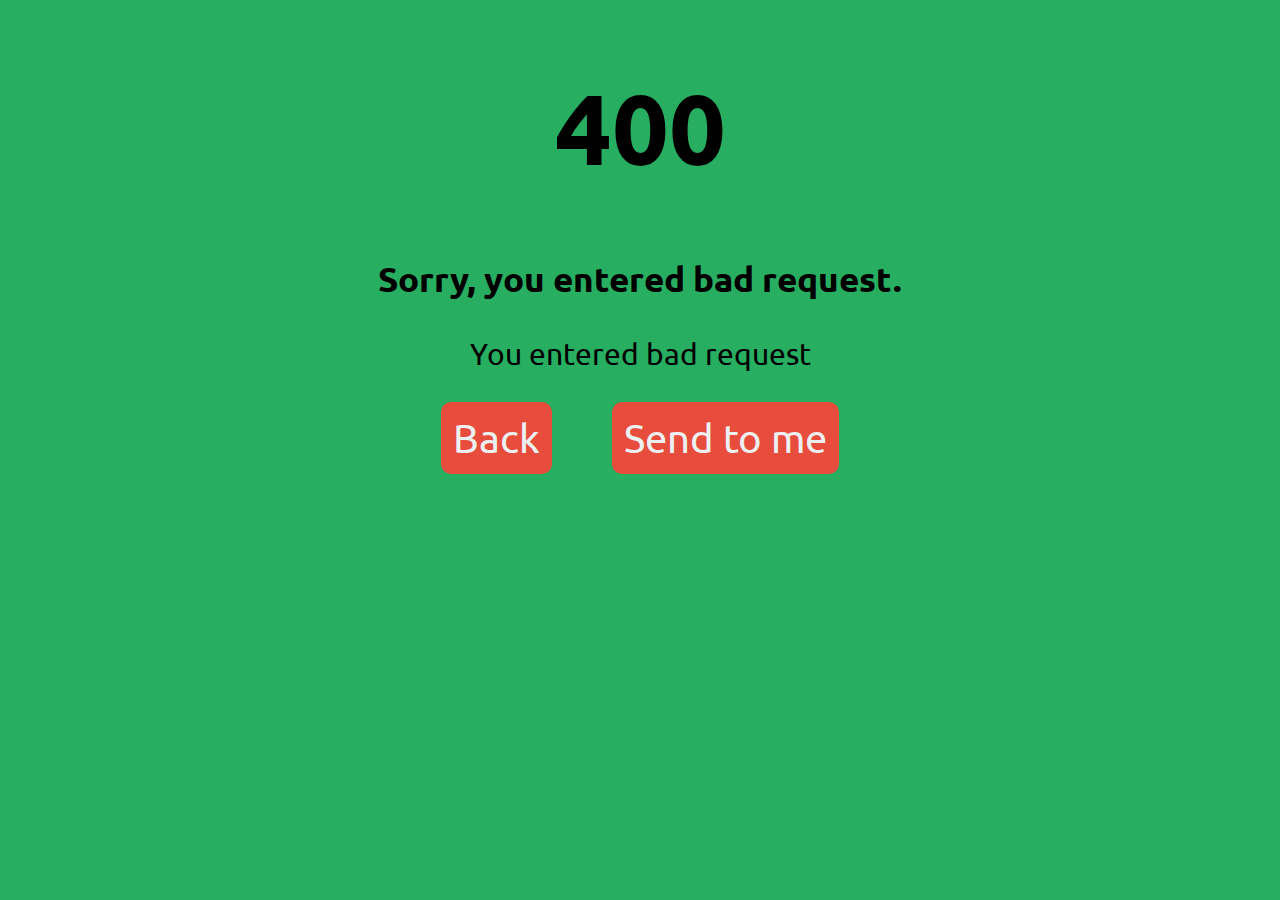
<file: error/400/index.html>
<!DOCTYPE html>
<html lang="en">
<head>
    <meta charset="UTF-8">
    <meta http-equiv="X-UA-Compatible" content="IE=edge">
    <meta name="viewport" content="width=device-width, initial-scale=1.0">
    <title>Sorry, page is not found</title>
    <style>
        @import url('https://fonts.googleapis.com/css2?family=Ubuntu:wght@500&display=swap');
        body {
            font-family: "ubuntu", sans-serif;
            font-size: 30px;
            text-align: center;
            background-color: #27ae60;
        }

        .container h1 {
            font-size: 100px;
        }

        .container .buttons a {
            margin: 0 30px;
            text-decoration: none;
            color: #ecf0f1;
            background-color: #e74c3c;
            padding: 10px;
            font-size: 40px;
            border-radius: 10px;
            border: 2px solid #e74c3c;
            transition: .3s all ease;
        }

        .container .buttons a:hover {
            background-color: transparent;
            color: #e74c3c;
        }

        .container .buttons {
            display: flex;
            justify-content: center;
        }

        @media (max-width: 480px) {
            .container .buttons {
                flex-direction: column;
            }

            .container .buttons a {
                margin: 10px 0;
            }
        }

        @media (max-width: 479px) {
            .container {
                font-size: 20px;
            }
        }
    </style>
</head>
<body>
    <div class="container">
        <h1>400</h1>
        <h3>Sorry, you entered bad request.</h3>
        <p>You entered bad request</p>
        <div class="buttons">
            <a href="javascript:javascript:history.go(-1)" class="button">Back</a>
            <a href="mailto:codinghard.09@gmail.com" class="button">Send to me</a>
        </div>
    </div>
</body>
</html>
</file>
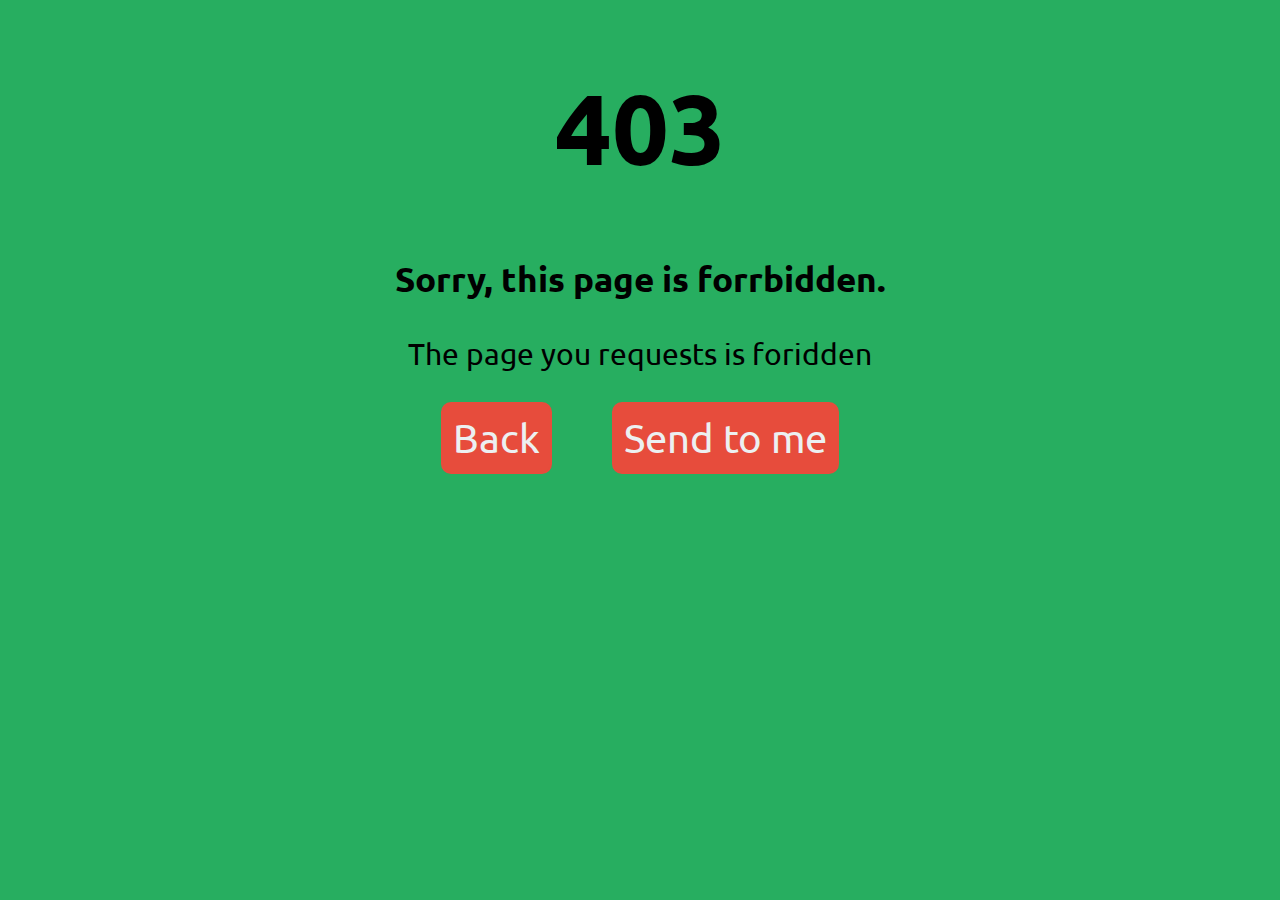
<file: error/403/index.html>
<!DOCTYPE html>
<html lang="en">
<head>
    <meta charset="UTF-8">
    <meta http-equiv="X-UA-Compatible" content="IE=edge">
    <meta name="viewport" content="width=device-width, initial-scale=1.0">
    <title>Sorry, page is not found</title>
    <style>
        @import url('https://fonts.googleapis.com/css2?family=Ubuntu:wght@500&display=swap');
        body {
            font-family: "ubuntu", sans-serif;
            font-size: 30px;
            text-align: center;
            background-color: #27ae60;
        }

        .container h1 {
            font-size: 100px;
        }

        .container .buttons a {
            margin: 0 30px;
            text-decoration: none;
            color: #ecf0f1;
            background-color: #e74c3c;
            padding: 10px;
            font-size: 40px;
            border-radius: 10px;
            border: 2px solid #e74c3c;
            transition: .3s all ease;
        }

        .container .buttons a:hover {
            background-color: transparent;
            color: #e74c3c;
        }

        .container .buttons {
            display: flex;
            justify-content: center;
        }

        @media (max-width: 480px) {
            .container .buttons {
                flex-direction: column;
            }

            .container .buttons a {
                margin: 10px 0;
            }
        }

        @media (max-width: 479px) {
            .container {
                font-size: 20px;
            }
        }
    </style>
</head>
<body>
    <div class="container">
        <h1>403</h1>
        <h3>Sorry, this page is forrbidden.</h3>
        <p>The page you requests is foridden</p>
        <div class="buttons">
            <a href="javascript:javascript:history.go(-1)" class="button">Back</a>
            <a href="mailto:codinghard.09@gmail.com" class="button">Send to me</a>
        </div>
    </div>
</body>
</html>
</file>
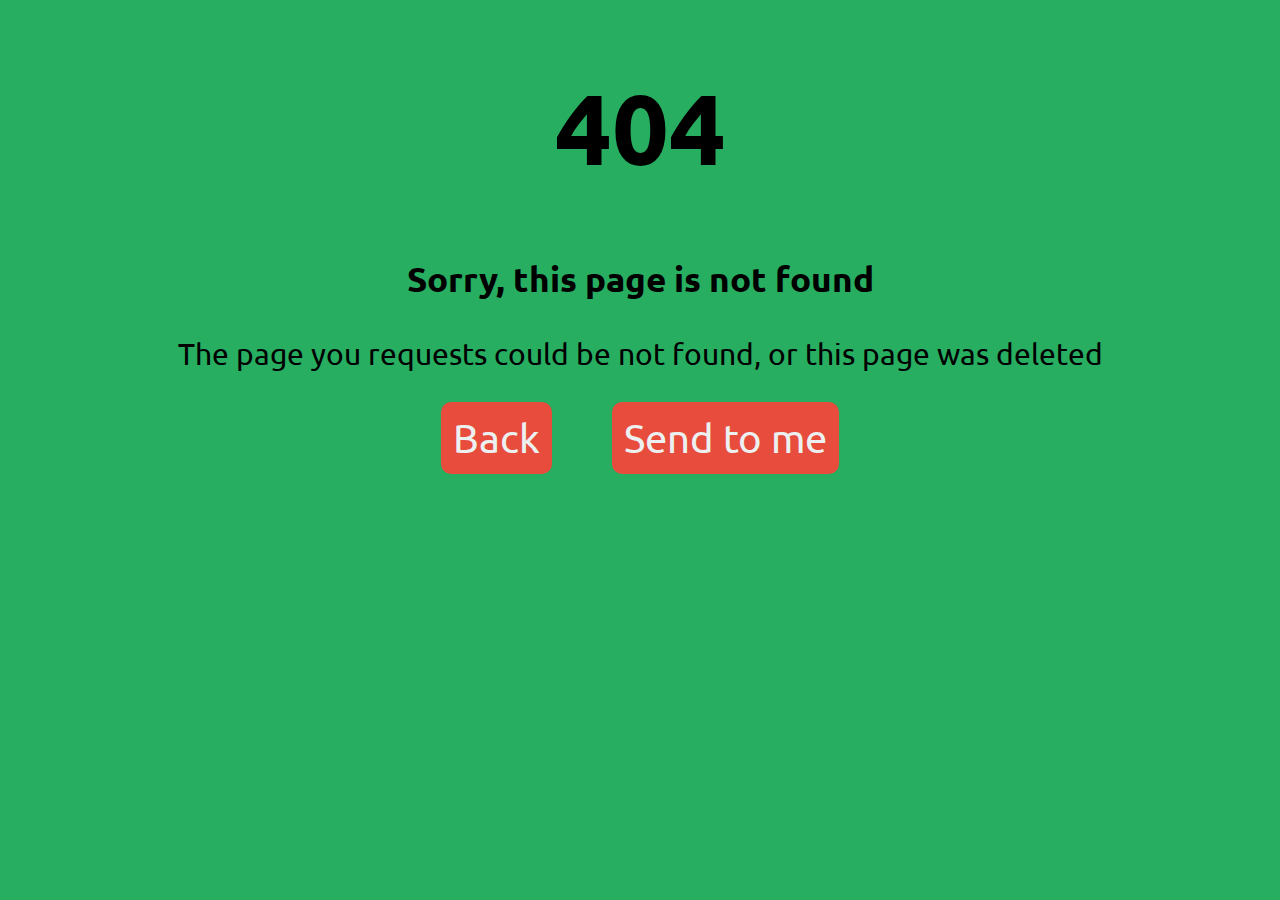
<file: error/404/index.html>
<!DOCTYPE html>
<html lang="en">
<head>
    <meta charset="UTF-8">
    <meta http-equiv="X-UA-Compatible" content="IE=edge">
    <meta name="viewport" content="width=device-width, initial-scale=1.0">
    <title>Sorry, page is not found</title>
    <style>
        @import url('https://fonts.googleapis.com/css2?family=Ubuntu:wght@500&display=swap');
        body {
            font-family: "ubuntu", sans-serif;
            font-size: 30px;
            text-align: center;
            background-color: #27ae60;
        }

        .container h1 {
            font-size: 100px;
        }

        .container .buttons a {
            margin: 0 30px;
            text-decoration: none;
            color: #ecf0f1;
            background-color: #e74c3c;
            padding: 10px;
            font-size: 40px;
            border-radius: 10px;
            border: 2px solid #e74c3c;
            transition: .3s all ease;
        }

        .container .buttons a:hover {
            background-color: transparent;
            color: #e74c3c;
        }

        .container .buttons {
            display: flex;
            justify-content: center;
        }

        @media (max-width: 480px) {
            .container .buttons {
                flex-direction: column;
            }

            .container .buttons a {
                margin: 10px 0;
            }
        }

        @media (max-width: 479px) {
            .container {
                font-size: 20px;
            }
        }
    </style>
</head>
<body>
    <div class="container">
        <h1>404</h1>
        <h3>Sorry, this page is not found</h3>
        <p>The page you requests could be not found, or this page was deleted</p>
        <div class="buttons">
            <a href="javascript:javascript:history.go(-1)" class="button">Back</a>
            <a href="mailto:codinghard.09@gmail.com" class="button">Send to me</a>
        </div>
    </div>
</body>
</html>
</file>
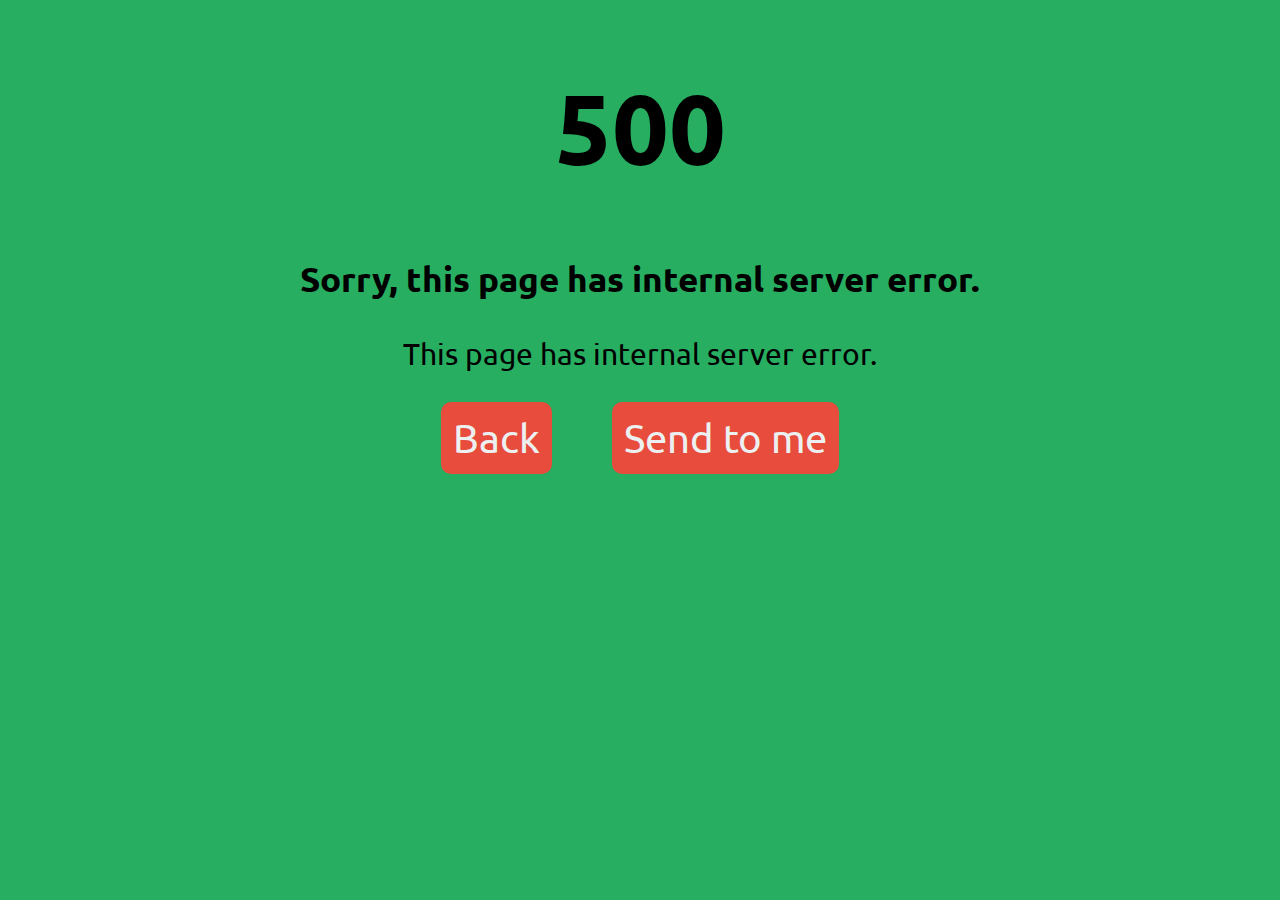
<file: error/505/index.html>
<!DOCTYPE html>
<html lang="en">
<head>
    <meta charset="UTF-8">
    <meta http-equiv="X-UA-Compatible" content="IE=edge">
    <meta name="viewport" content="width=device-width, initial-scale=1.0">
    <title>Sorry, page is not found</title>
    <style>
        @import url('https://fonts.googleapis.com/css2?family=Ubuntu:wght@500&display=swap');
        body {
            font-family: "ubuntu", sans-serif;
            font-size: 30px;
            text-align: center;
            background-color: #27ae60;
        }

        .container h1 {
            font-size: 100px;
        }

        .container .buttons a {
            margin: 0 30px;
            text-decoration: none;
            color: #ecf0f1;
            background-color: #e74c3c;
            padding: 10px;
            font-size: 40px;
            border-radius: 10px;
            border: 2px solid #e74c3c;
            transition: .3s all ease;
        }

        .container .buttons a:hover {
            background-color: transparent;
            color: #e74c3c;
        }

        .container .buttons {
            display: flex;
            justify-content: center;
        }

        @media (max-width: 480px) {
            .container .buttons {
                flex-direction: column;
            }

            .container .buttons a {
                margin: 10px 0;
            }
        }

        @media (max-width: 479px) {
            .container {
                font-size: 20px;
            }
        }
    </style>
</head>
<body>
    <div class="container">
        <h1>500</h1>
        <h3>Sorry, this page has internal server error.</h3>
        <p>This page has internal server error.</p>
        <div class="buttons">
            <a href="javascript:javascript:history.go(-1)" class="button">Back</a>
            <a href="mailto:codinghard.09@gmail.com" class="button">Send to me</a>
        </div>
    </div>
</body>
</html>
</file>
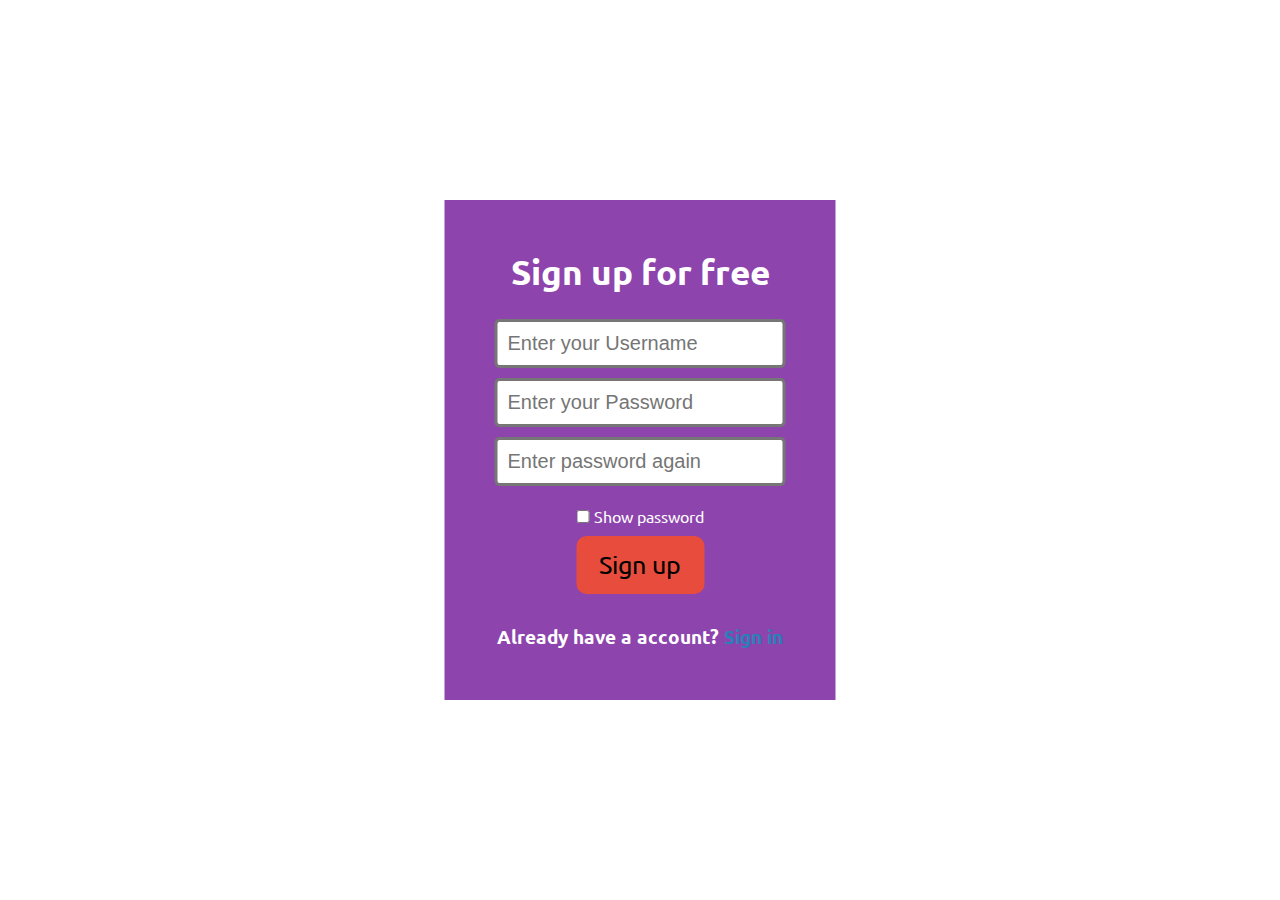
<file: register.html>
<!DOCTYPE html>
<html lang="en">
<head>
    <meta charset="UTF-8">
    <meta http-equiv="X-UA-Compatible" content="IE=edge">
    <meta name="viewport" content="width=device-width, initial-scale=1.0">
    <title>Register on codinHarr</title>
    <link rel="stylesheet" href="css/style.css">
    <style>
        body {
            background: url("https://wallpapercave.com/wp/wp9109423.jpg");
            background-repeat: no-repeat;
            background-size: cover;
            background-position: center;
            height: 100%;
            font-family: "ubuntu", sans-serif;
        }
        html {
            height: 100%;
        }

        .register div .errors {
            padding: 5px 0;
            text-align: left;
            font-family: "poppins", sans-serif;
            border: 1px solid gray; 
            border-radius: 5px;
            border-left: 7px solid #c0392b;
        }

        .register div .errors h3.errorText {
            margin: 10px 0;
            margin-left: 10px;

        }
        .register {
            position: absolute;
            top: 50%;
            left: 50%;
            transform: translate(-50%, -50%);
        }

        .register div.container {
            color: white;
            background-color: #8e44ad;
            padding: 50px 50px;
            text-align: center;
        }

        .register h2 {
            font-size: 35px;
            margin-bottom: 20px;
        }

        .register form input[type="text"], .register form input[type="password"] {
            font-size: 20px;
            margin: 5px 0;
            padding: 10px;
            outline: none;
            border-width: 3px;
            border-style: solid;
            border-radius: 5px;
            transition: .3s all ease;
        }

        .register form input[type="text"]:focus, .register form input[type="password"]:focus {
            border-color: #2980b9;
        }

        .register form input#confirm_password {
            margin-bottom: 20px;
        }

        .register form button {
            font-size: 25px;
            background-color: #e74c3c;
            outline: none;
            border: 3px solid #e74c3c; 
            padding: 10px 20px;
            margin-top: 10px;
            font-family: "ubuntu", sans-serif;
            border-radius: 10px;
            transition: .3s all ease;  
        }

        .register form button:hover {
            background-color: transparent;
            color: #e74c3c;
        }
        .register div h3 {
            color: #fff;
            margin-top: 30px;
        }

        h3 a {
            color: #2980b9;
            text-decoration: none;
        }
    </style>
</head>
<body>
    <div class="register">
        <div class="container">
            <h2 class="title">Sign up for free</h2>
            <div class="errors">
                <h3 class="errorText">Error</h3>
            </div>
            <form action="">
                <input type="text" name="" id="username" placeholder="Enter your Username" required> <br>
                <input type="password" name="" id="password" placeholder="Enter your Password" required>  <br>
                <input type="password" name="" id="confirm_password" placeholder="Enter password again" required> <br> 
                <input type="checkbox" name="" id="show_password"> <label for="show_password">Show password</label> <br> 

                <button id="submit">Sign up</button>
            </form>

            <h3>Already have a account? <a href="signin.html"> Sign in </a></h3>
        </div>
    </div>
    <script src="./js/script.js"></script>
</body>
</html>
</file>
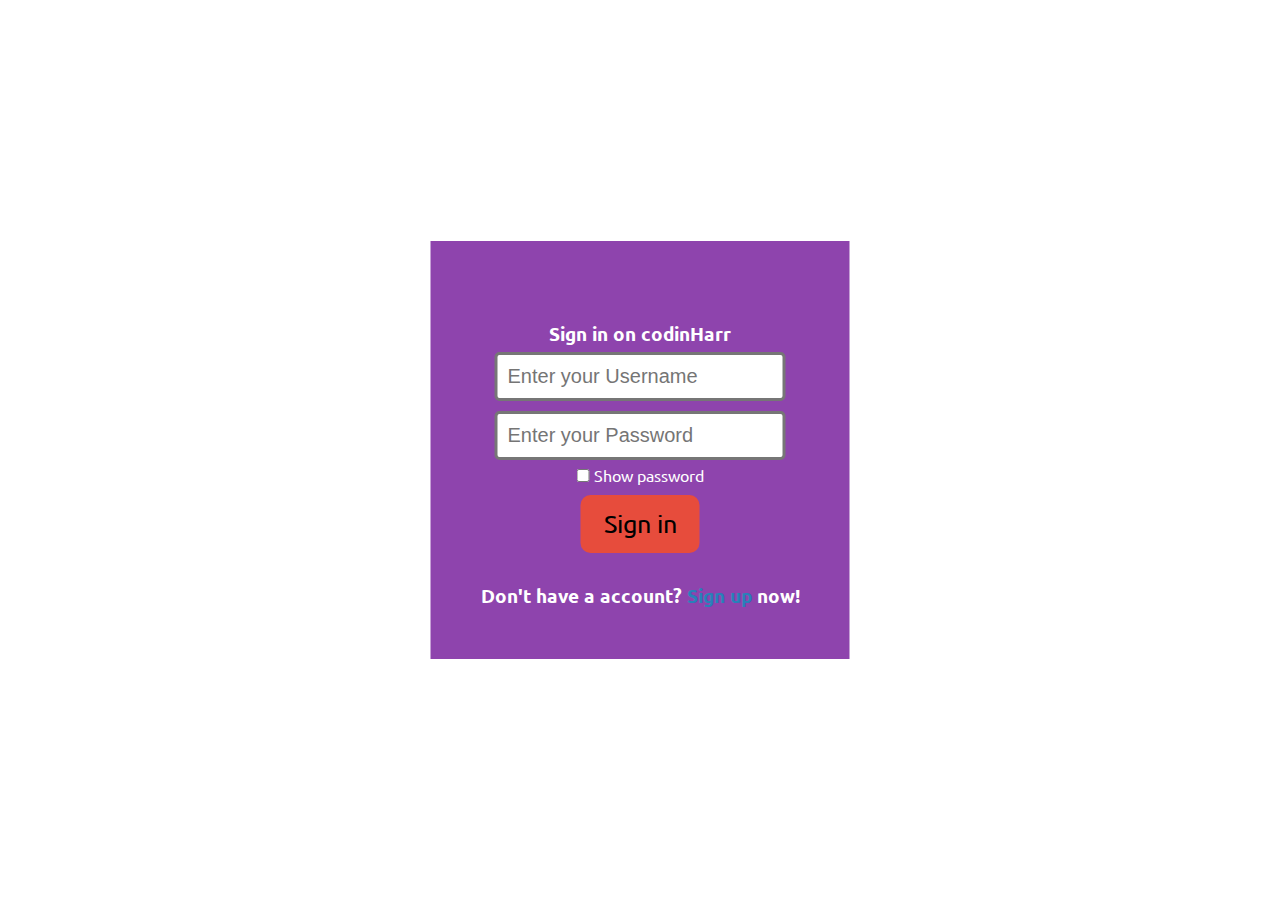
<file: signin.html>
<!DOCTYPE html>
<html lang="en">
<head>
    <meta charset="UTF-8">
    <meta http-equiv="X-UA-Compatible" content="IE=edge">
    <meta name="viewport" content="width=device-width, initial-scale=1.0">
    <title>Sign in to codinHarr</title>
    <link rel="stylesheet" href="css/style.css">
    <style>
        body {
            background: url("https://wallpapercave.com/wp/wp9109423.jpg");
            background-repeat: no-repeat;
            background-size: cover;
            background-position: center;
            height: 100%;
            font-family: "ubuntu", sans-serif;
        }
        html {
            height: 100%;
        }

        .register {
            position: absolute;
            top: 50%;
            left: 50%;
            transform: translate(-50%, -50%);
        }

        .register div {
            color: white;
            background-color: #8e44ad;
            padding: 50px;
            text-align: center;
        }

        .register h2 {
            font-size: 35px;
            margin-bottom: 20px;
        }

        .register form input[type="text"], .register form input[type="password"] {
            font-size: 20px;
            margin: 5px 0;
            padding: 10px;
            outline: none;
            border-width: 3px;
            border-style: solid;
            border-radius: 5px;
            transition: .3s all ease;
        }

        .register form input[type="text"]:focus, .register form input[type="password"]:focus {
            border-color: #2980b9;
        }

        .register form input#confirm_password {
            margin-bottom: 20px;
        }

        .register form button {
            font-size: 25px;
            background-color: #e74c3c;
            outline: none;
            border: 3px solid #e74c3c; 
            padding: 10px 20px;
            margin-top: 10px;
            font-family: "ubuntu", sans-serif;
            border-radius: 10px;
            transition: .3s all ease;  
        }

        .register form button:hover {
            background-color: transparent;
            color: #e74c3c;
        }

        .register div h3 {
            color: #fff;
            margin-top: 30px;
        }

        h3 a {
            color: #2980b9;
            text-decoration: none;
        }
    </style>
</head>
<body>
    <div class="register">
        <div>
            <h3 class="title">Sign in on codinHarr</h3>
            <form action="">
                <input type="text" name="" id="username" placeholder="Enter your Username" required> <br>
                <input type="password" name="" id="password" placeholder="Enter your Password" required> <br>
                <input type="checkbox" name="" id="show_password"> <label for="show_password">Show password</label> <br> 
                <button type="submit">Sign in</button>
            </form>

            <h3>Don't have a account? <a href="register.html"> Sign up </a> now!</h3>
        </div>
    </div>
    <script src="./js/script.js"></script>
    <script>
        var password_checkbox = document.getElementById("show_password");
        document.querySelector("input#password").type = "password";

        password_checkbox.addEventListener("click", function() {
            if (password_checkbox.checked) {
                document.querySelector("input#password").type = "text";
                document.querySelector("input#confirm_password").type = "text";
                console.log("Its checked")
            }

            else {
                document.querySelector("input#password").type = "password";
                document.querySelector("input#confirm_password").type = "password";
            }
        })

    </script>
</body>
</html>
</file>
<file: css/style.css>
@import url('https://fonts.googleapis.com/css2?family=Mochiy+Pop+One&family=Noto+Sans&family=Poppins:wght@400;500;600&family=Ubuntu:ital,wght@0,500;1,400&display=swap');

::-webkit-scrollbar {
    background: rgba(0, 0, 0, 0);
    width: 10px;
}

::-webkit-scrollbar-thumb {
    background-color: #27ae60;
    border-radius: 10px;
}

body {
    
}

* {
    margin: 0;
    padding: 0;
}

main {
    height: 90vh;
    background-image: url("https://wallpapercave.com/wp/wp6350573.jpg");
    background-size: cover;
    background-attachment: fixed;
    background-repeat: no-repeat;
}

main .container {
    padding: 10% 10%;
}

main .texts {
    color: #ecf0f1;
    font-family: 'ubuntu', sans-serif;
    font-size: 30px;
}

main .texts h3 span {
    color: #2980b9;
}

main button.register {
    background-color: #e74c3c;
    outline: none;
    border: none;
    margin-top: 20px;
    padding: 15px 20px;
    border-radius: 10px;
    border: 2px solid #e74c3c;
    transition: .3s all ease;
}

main button.register a {
    text-decoration: none;
    font-size: 30px;
    color: #ecf0f1;
    transition: .3s all ease;
}

main button.register:hover {
    background-color: transparent;
    cursor: pointer;
}

main button.register:hover a {
    color: #e74c3c;
}

@media (max-width: 580px) {
    main .container {
        padding: 20%, 30px;
    }
    .main {
        padding: 60px 0;
    }
}

/* now we make about us styles */ 

section.aboutUs {
    padding: 3%;
    font-family: "ubuntu", sans-serif;
    background-color: #d35400;
    color: #ecf0f1;
}

section.aboutUs .title {
    font-size: 60px;
    text-align: center;
    margin-bottom: 50px;
}

section.aboutUs div.aboutItems {
    display: grid;
    grid-template-columns: repeat(2,1fr);
}

section.aboutUs div.aboutItems div.left {
    text-align: center;
}

section.aboutUs div.aboutItems div.right .title {
    font-size: 40px;
}

section.aboutUs div.aboutItems div.right {

}

section.aboutUs div.aboutItems div.right .subtitle {
    font-size: 20px;
}

@media (max-width: 920px) {
    section.aboutUs div.aboutItems {
        grid-template-columns: repeat(1,1fr); 
    }

    section.aboutUs div.aboutItems div {
        
    }
}

section.aboutUs div.aboutItems div.right .title span {
    color: #3498db;
} 

/* now we making creation styles */

section.creations {
    background-color: #e67e22;
    color: #ecf0f1;
    padding: 3%;
    font-family: "poppins", sans-serif;
}

section.creations .title.one {
    text-align: center;
    font-size: 40px;
}

section.creations .lists {
    display: grid;
    grid-template-columns: repeat(3,1fr);
    margin: 3%;
    grid-gap: 60px;
}



section.creations .lists div {
    border-radius: 10px;
    transition: .3s all ease;
    padding: 40px 0;
    color: #fff;
}

section.creations .lists div i.fa {
    font-size: 150px;
    display: flex;
    justify-content: center;
    margin-bottom: 20px;
}

section.creations .lists div .title {
    text-align: center;
    font-size: 30px;
    margin-bottom: 20px;
}

section.creations .lists div .subtitle {
    text-align: center;
}

section.creations .lists div:hover {
    background-color: #2980b9;
    /* color: #000; */
}

@media (max-width: 800px) {
    section.creations .lists {
        grid-template-columns: repeat(2,1fr);
    }
}

@media (max-width: 635px) {
    section.creations .lists {
        grid-template-columns: repeat(1,1fr);
    }
}

/* now we create contact us section designs */

section.contactUs {
    background-color: #34495e;
    color: #fff;
    font-family: "poppins", sans-serif;
    padding: 5%;
    padding-bottom: 10%;
}

section.contactUs .title {
    text-align: center;
    font-size: 60px;
    margin-bottom: 30px;
} 

section.contactUs .lists {
    display: grid;
    grid-template-columns: repeat(3,1fr);
    margin: 3%;
    grid-gap: 60px;
}



section.contactUs .lists div {
    border-radius: 10px;
    transition: .3s all ease;
    padding: 40px 0;
    color: #fff;
}

section.contactUs .lists div i.fa {
    font-size: 150px;
    display: flex;
    justify-content: center;
    margin-bottom: 20px;
}

section.contactUs .lists div .subtitle {
    text-align: center;
    font-size: 25px;
    padding-top: 20px;
}

section.contactUs .lists a {
    transition: .3s all ease;
    border-radius: 10px;
}

section.contactUs .lists a:hover {
    background-color: #ecf0f1;
}

section.contactUs .lists a:hover div {
    color: #2c3e50;
}

section.contactUs .lists a {
    text-decoration: none;
} 

@media (max-width: 800px) {
    section.contactUs .lists {
        grid-template-columns: repeat(2,1fr);
    }
}

@media (max-width: 635px) {
    section.contactUs .lists {
        grid-template-columns: repeat(1,1fr);
    }
}




/* this is for register website designs */
</file>
